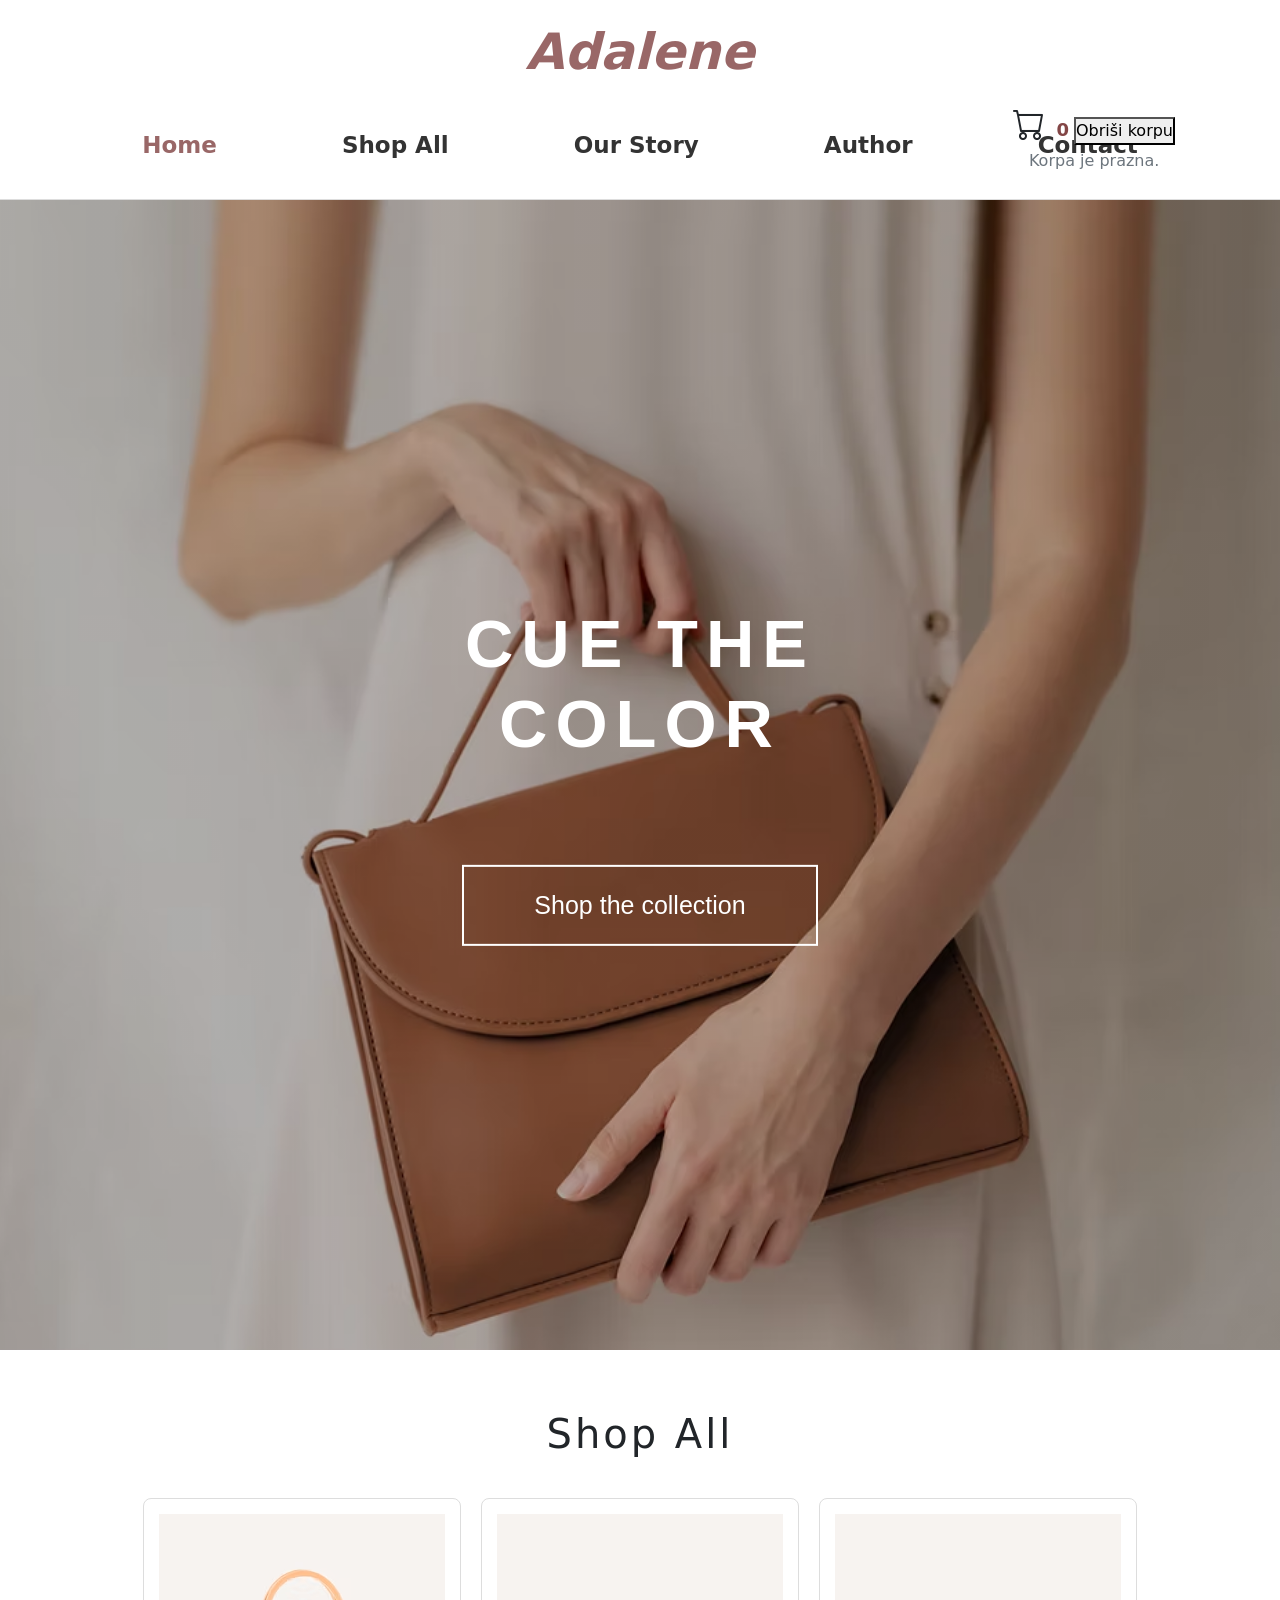
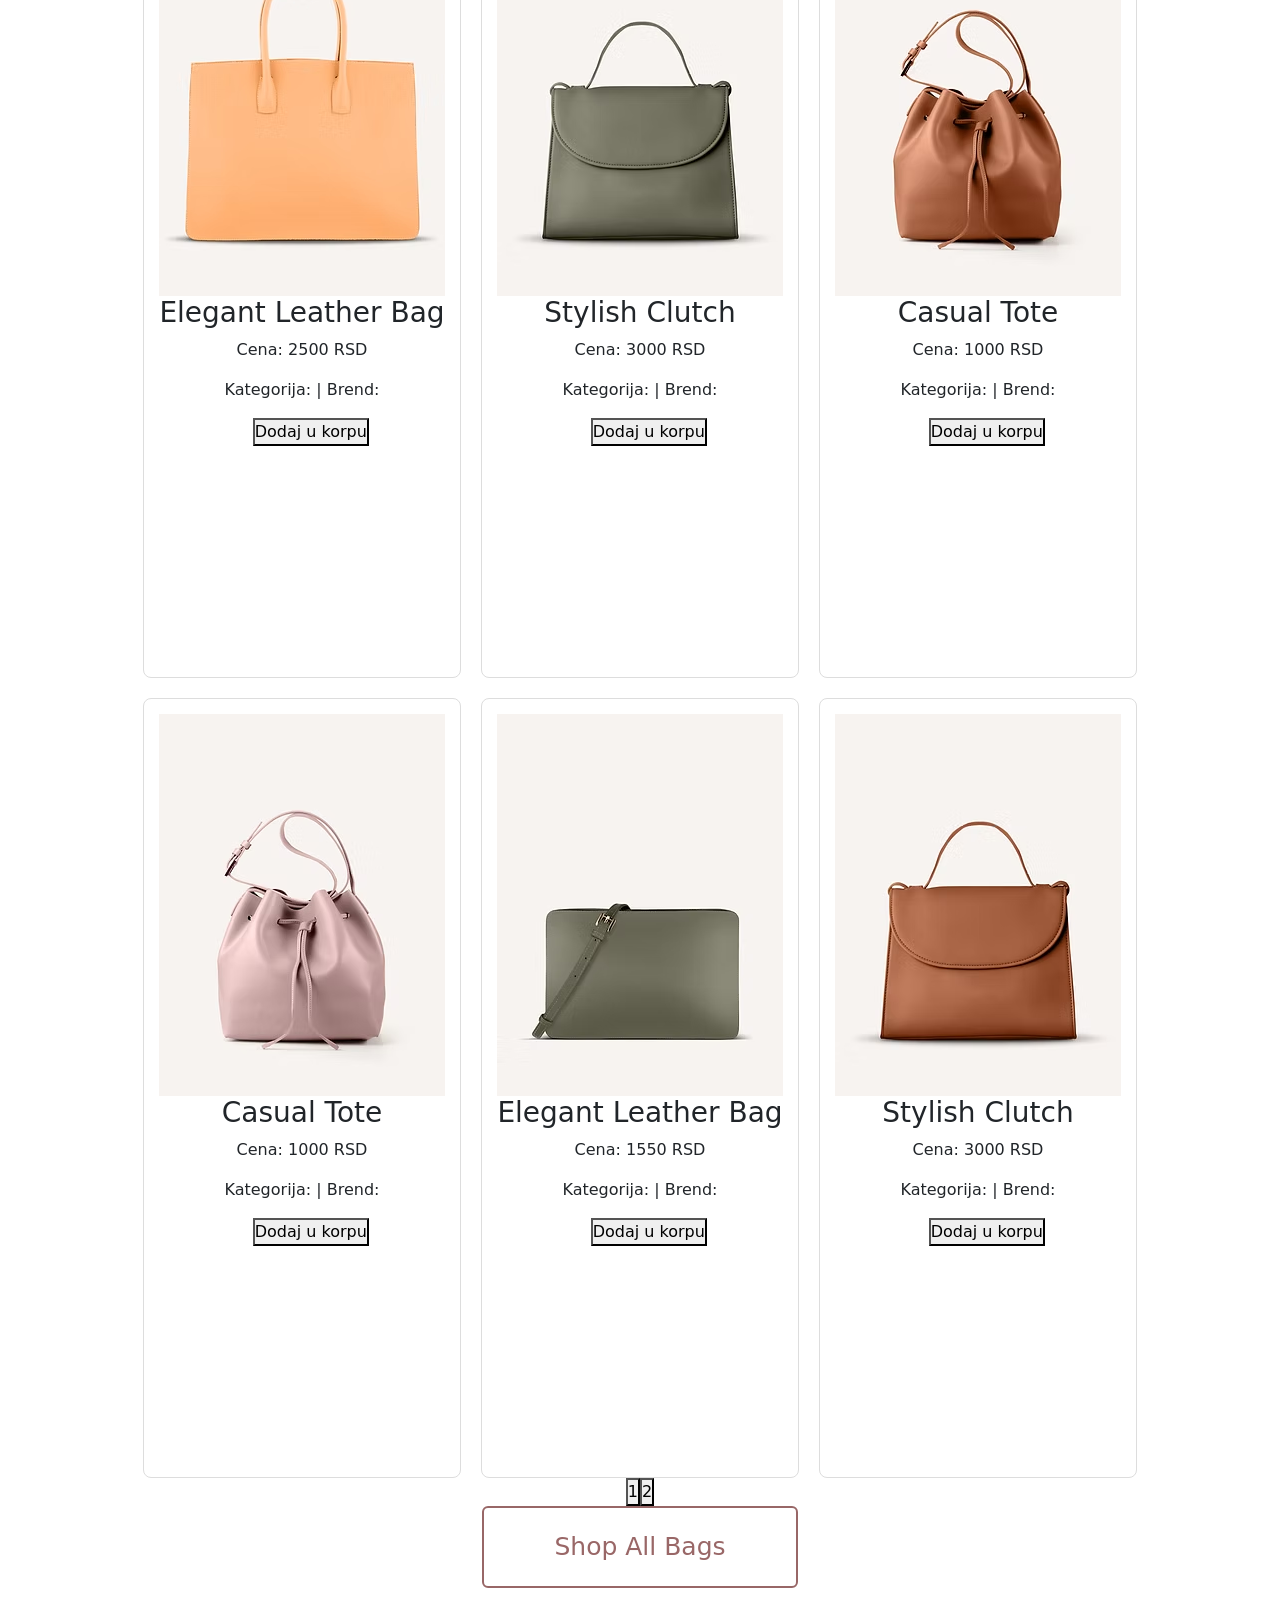
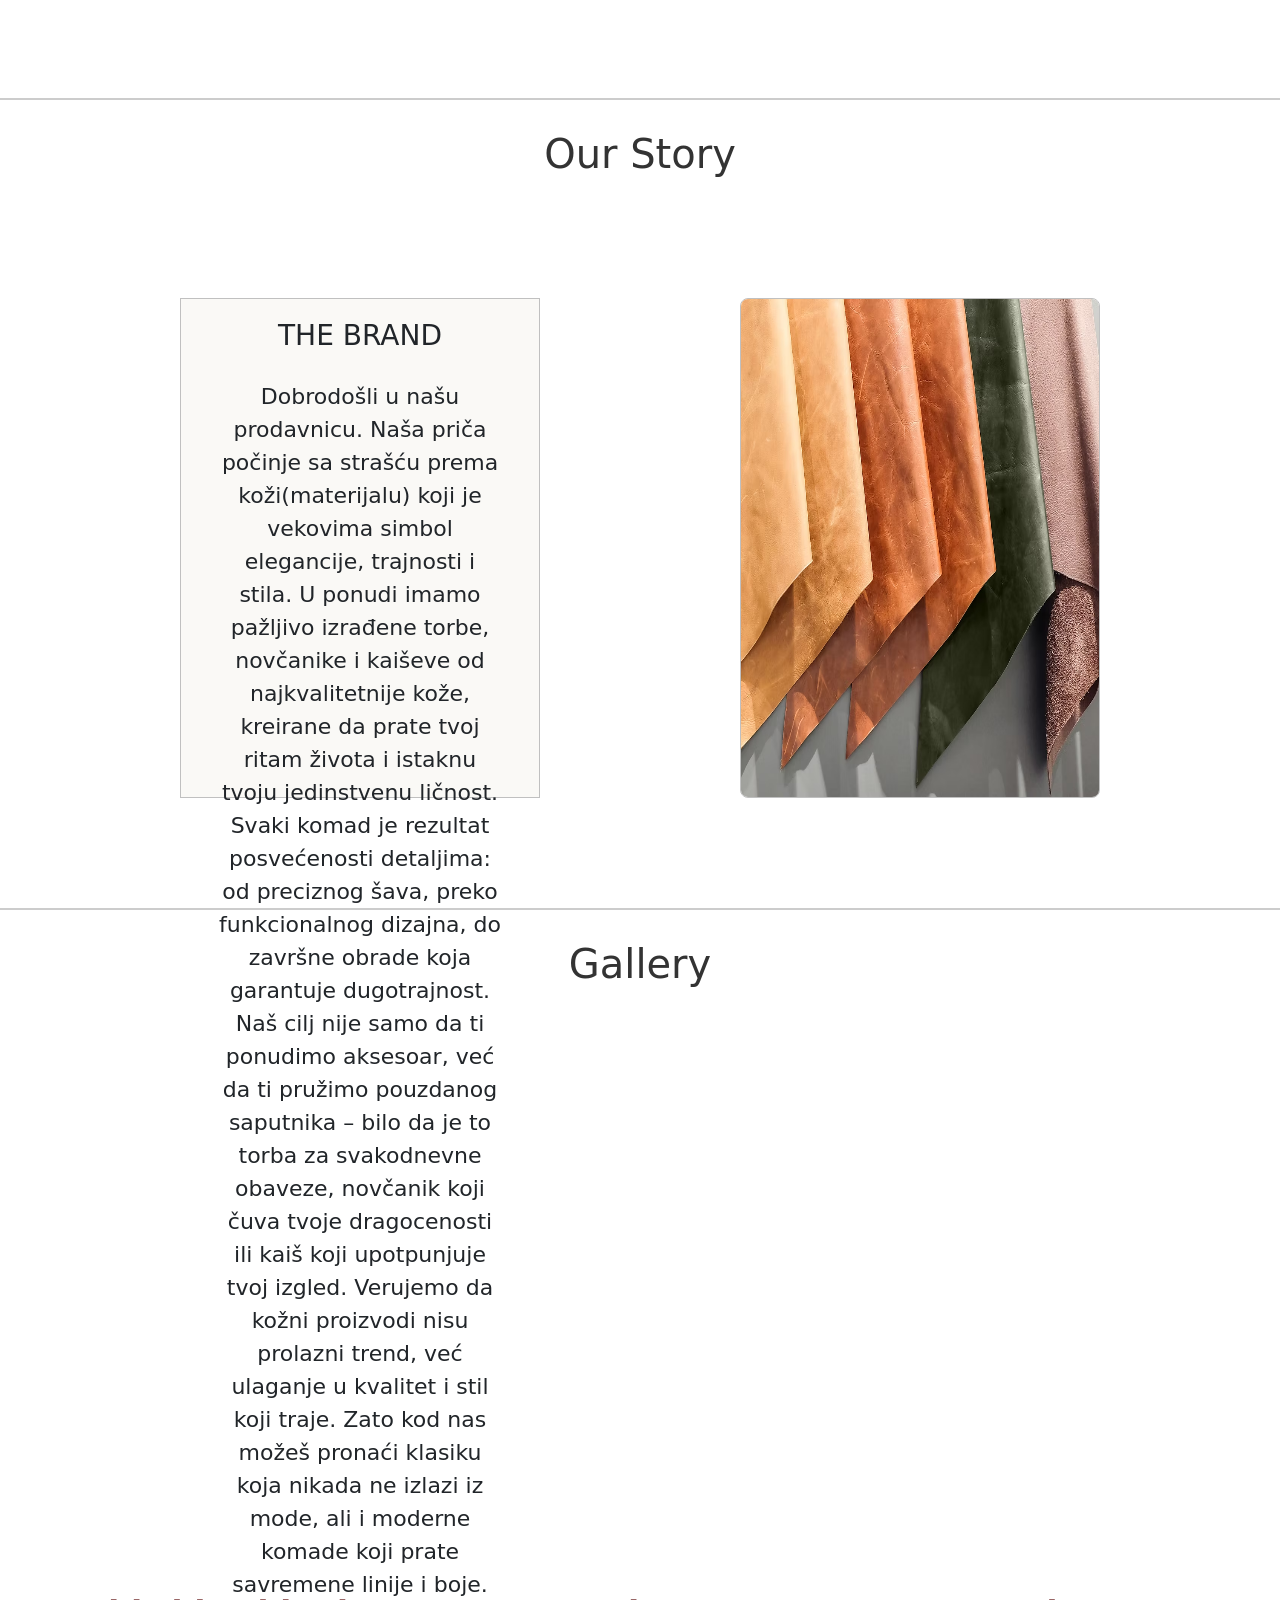
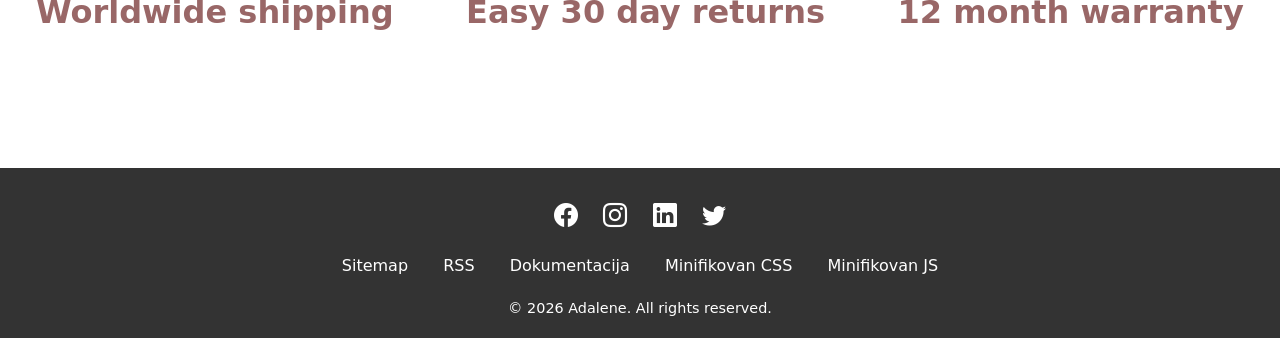
<file: index.html>
<!DOCTYPE html>
<html lang="en">
<head>
    <meta charset="UTF-8">
    <meta name="viewport" content="width=device-width, initial-scale=1.0">
    <link rel="stylesheet"  type="text/css" href="assets/css/style.css"/>
    <link href="https://cdn.jsdelivr.net/npm/bootstrap@5.0.2/dist/css/bootstrap.min.css" rel="stylesheet" integrity="sha384-EVSTQN3/azprG1Anm3QDgpJLIm9Nao0Yz1ztcQTwFspd3yD65VohhpuuCOmLASjC" crossorigin="anonymous">
    <link href="https://cdn.jsdelivr.net/npm/bootstrap-icons@1.11.3/font/bootstrap-icons.css" rel="stylesheet">
    <title>Adalene shop</title>
</head>
<body>
    <div id="header">
        <div id="logo">
            <a href="index.html">Adalene</a>
        </div>
        <div id="navigacija-korpa">
            <div id="navigacija">
                <ul>
                    <li><a class="activ" href="index.html">Home</a></li>
                    <li><a href="shopAll.html">Shop All</a></li>
                    <li><a href="#shop">Our Story</a></li>
                    <li><a href="author.html">Author</a></li>
                    <li><a href="contact.html">Contact</a></li>
                </ul>
            </div>
            <div id="korpa">
                <i class="bi bi-cart fs-2"></i>
                <span id="cartCount">0</span>
                <button id="clearCart">Obriši korpu</button>
                <div id="cartItems"></div>
                <div id="message"></div>
            </div>
        </div>
    </div>
    <div class="image-container">
         <div class="overlay-text">
             <h1>CUE THE COLOR</h1>
             <a href="#">Shop the collection</a>
        </div>
    </div>
   <div class="shopAll">
        <h2>Shop All</h2>
       
        <div class="products"></div>

        <!-- Navigacija za slider/paginaciju -->
        <div id="pagination"></div>

        <div class="shop-btn">
            <a href="shopAll.html" id="shop" class="btn">Shop All Bags</a>
        </div>
    </div>
    <div id="ourStory" class="full-width-title">
        <h2>Our Story</h2>
     </div>

  <!-- Glavna sekcija -->
  <div class="section">
    <div class="text">
      <h3>THE BRAND</h3>
      <p>
        Dobrodošli u našu prodavnicu.
        Naša priča počinje sa strašću prema koži(materijalu) koji je vekovima simbol elegancije, trajnosti i stila. U ponudi imamo pažljivo izrađene torbe, novčanike i kaiševe od najkvalitetnije kože, kreirane da prate tvoj ritam života i istaknu tvoju jedinstvenu ličnost.
        Svaki komad je rezultat posvećenosti detaljima: od preciznog šava, preko funkcionalnog dizajna, do završne obrade koja garantuje dugotrajnost. Naš cilj nije samo da ti ponudimo aksesoar, već da ti pružimo pouzdanog saputnika – bilo da je to torba za svakodnevne obaveze, novčanik koji čuva tvoje dragocenosti ili kaiš koji upotpunjuje tvoj izgled.
        Verujemo da kožni proizvodi nisu prolazni trend, već ulaganje u kvalitet i stil koji traje. Zato kod nas možeš pronaći klasiku koja nikada ne izlazi iz mode, ali i moderne komade koji prate savremene linije i boje.
      </p>
    </div>
    <div class="image">
      <img src="assets/img/our-story.jpg" alt="Brand Packaging">
    </div>
  </div>
  <div class="full-width-title">
        <h2>Gallery</h2>
  </div>
  <div class="banner-container">
        <div class="banner-images">
            
        </div>
        <div class="banner-text">
            <p>Worldwide shipping</p>
            <p>Easy 30 day returns</p>
            <p>12 month warranty</p>
        </div>
  </div>
 
  <footer class="site-footer">
        <div class="footer-social">
            <a href="https://facebook.com" target="_blank"><i class="bi bi-facebook"></i></a>
            <a href="https://instagram.com" target="_blank"><i class="bi bi-instagram"></i></a>
            <a href="https://linkedin.com" target="_blank"><i class="bi bi-linkedin"></i></a>
            <a href="https://twitter.com" target="_blank"><i class="bi bi-twitter"></i></a>
        </div>

        <div class="footer-links">
            <a href="sitemap.xml">Sitemap</a>
            <a href="rss.xml">RSS</a>
            <a href="docs.html">Dokumentacija</a>
            <a href="style.min.css">Minifikovan CSS</a>
            <a href="script.min.js">Minifikovan JS</a>
        </div>

        <p class="footer-copy">&copy; 2026 Adalene. All rights reserved.</p>
  </footer>


    <script src="https://ajax.googleapis.com/ajax/libs/jquery/3.7.1/jquery.min.js"></script>
    <script src="assets/js/main.js"></script>
</body>
</html>
</file>
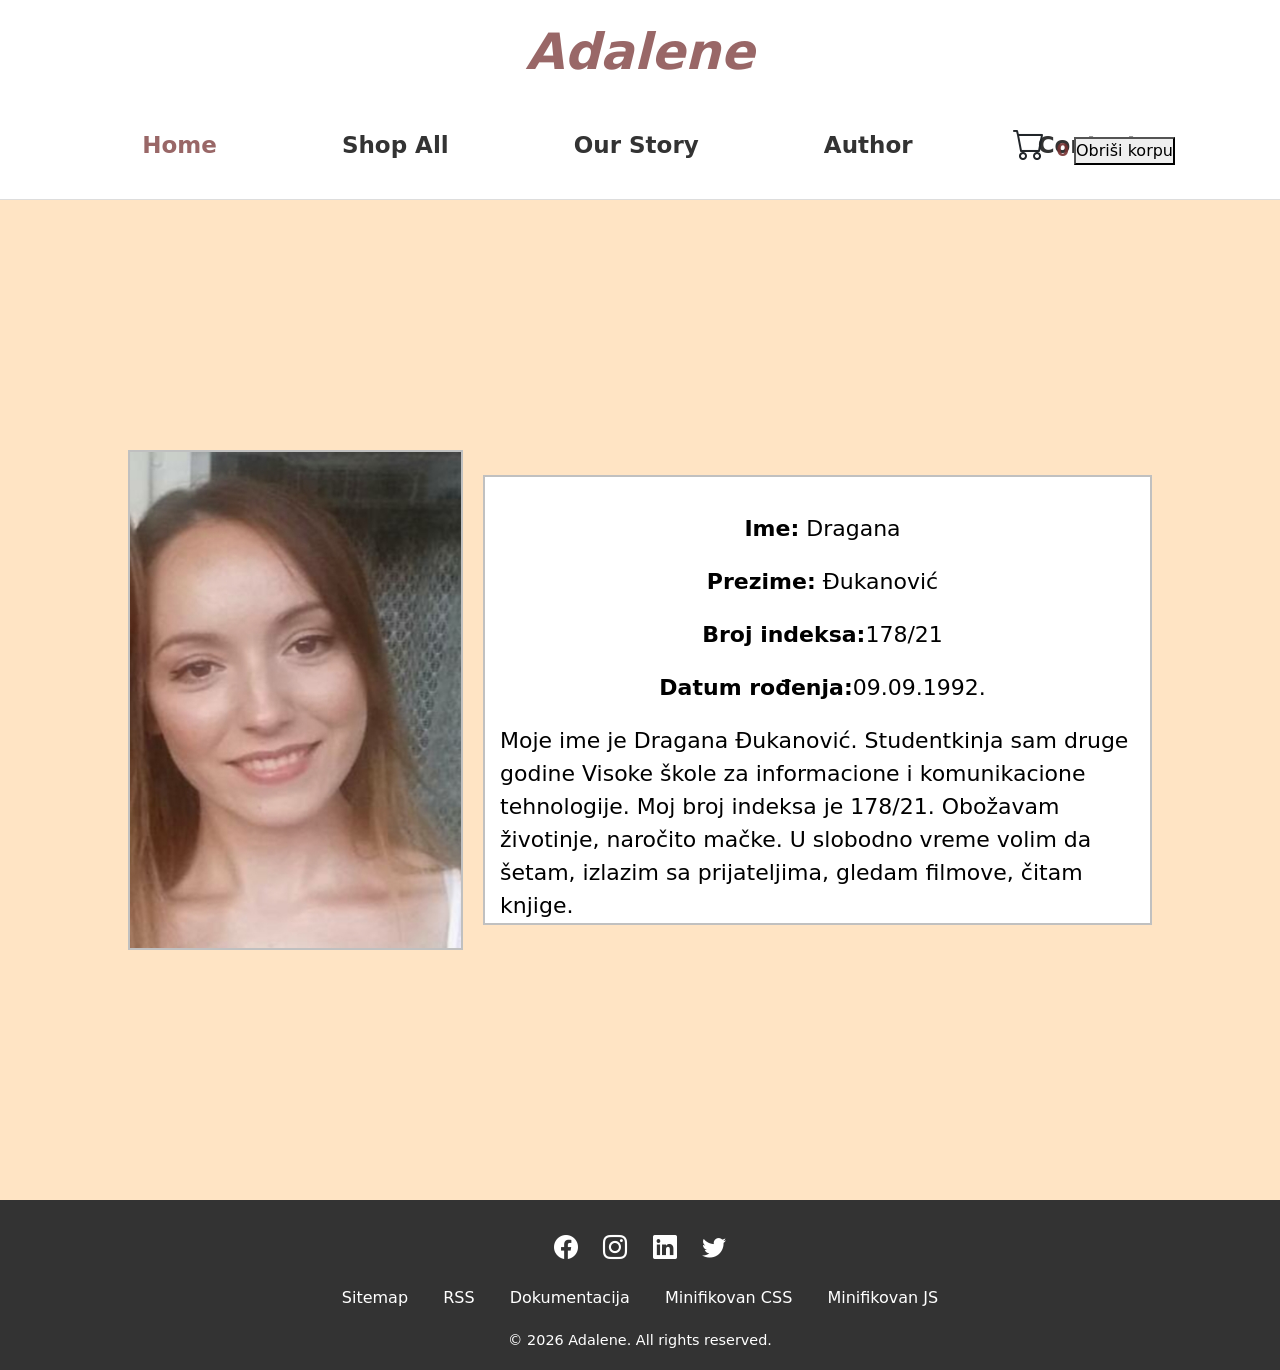
<file: author.html>
<!DOCTYPE html>
<html lang="en">
<head>
    <meta charset="UTF-8">
    <meta name="viewport" content="width=device-width, initial-scale=1.0">
    <link rel="stylesheet"  type="text/css" href="assets/css/style.css"/>
    <link href="https://cdn.jsdelivr.net/npm/bootstrap@5.0.2/dist/css/bootstrap.min.css" rel="stylesheet" integrity="sha384-EVSTQN3/azprG1Anm3QDgpJLIm9Nao0Yz1ztcQTwFspd3yD65VohhpuuCOmLASjC" crossorigin="anonymous">
    <link href="https://cdn.jsdelivr.net/npm/bootstrap-icons@1.11.3/font/bootstrap-icons.css" rel="stylesheet">
    <title>Adalene shop</title>
</head>
<body>
    <div id="header">
        <div id="logo">
            <a href="index.html">Adalene</a>
        </div>
        <div id="navigacija-korpa">
            <div id="navigacija">
                <ul>
                    <li><a class="activ" href="index.html">Home</a></li>
                    <li><a href="shopAll.html">Shop All</a></li>
                    <li><a href="index.html#shop">Our Story</a></li>
                    <li><a href="author.html">Author</a></li>
                    <li><a href="contact.html">Contact</a></li>
                </ul>
            </div>
            <div id="korpa">
                <i class="bi bi-cart fs-2"></i>
                <span id="cartCount">0</span>
                <button id="clearCart">Obriši korpu</button>
            </div>
        </div>
    </div>

    <div id="autor">
            <div id="autor-blok">
                <div id="autor-slika">
                    <img src="assets/img/autor-slika.jpg" alt="autor">
                </div>
                <div id="autor-tekst">
                    <p><b>Ime:</b> Dragana</p>
                    <p><b>Prezime:</b> Đukanović</p>
                    <p><b>Broj indeksa:</b>178/21</p>
                    <p><b>Datum rođenja:</b>09.09.1992.</p>
                    <p>Moje ime je Dragana Đukanović. Studentkinja sam druge godine Visoke škole za informacione i komunikacione tehnologije. Moj broj indeksa je 178/21. Obožavam životinje, naročito mačke. U slobodno vreme volim da šetam, izlazim sa prijateljima, gledam filmove, čitam knjige.</p>    
                </div>
            </div>
        
    </div>

    <footer class="site-footer1">
        <div class="footer-social">
            <a href="https://facebook.com" target="_blank"><i class="bi bi-facebook"></i></a>
            <a href="https://instagram.com" target="_blank"><i class="bi bi-instagram"></i></a>
            <a href="https://linkedin.com" target="_blank"><i class="bi bi-linkedin"></i></a>
            <a href="https://twitter.com" target="_blank"><i class="bi bi-twitter"></i></a>
        </div>

        <div class="footer-links">
            <a href="sitemap.xml">Sitemap</a>
            <a href="rss.xml">RSS</a>
            <a href="docs.html">Dokumentacija</a>
            <a href="style.min.css">Minifikovan CSS</a>
            <a href="script.min.js">Minifikovan JS</a>
        </div>

        <p class="footer-copy">&copy; 2026 Adalene. All rights reserved.</p>
    </footer>
    <script src="https://ajax.googleapis.com/ajax/libs/jquery/3.7.1/jquery.min.js"></script>
    <script src="assets/js/main.js"></script>
</body>
</html>
</file>
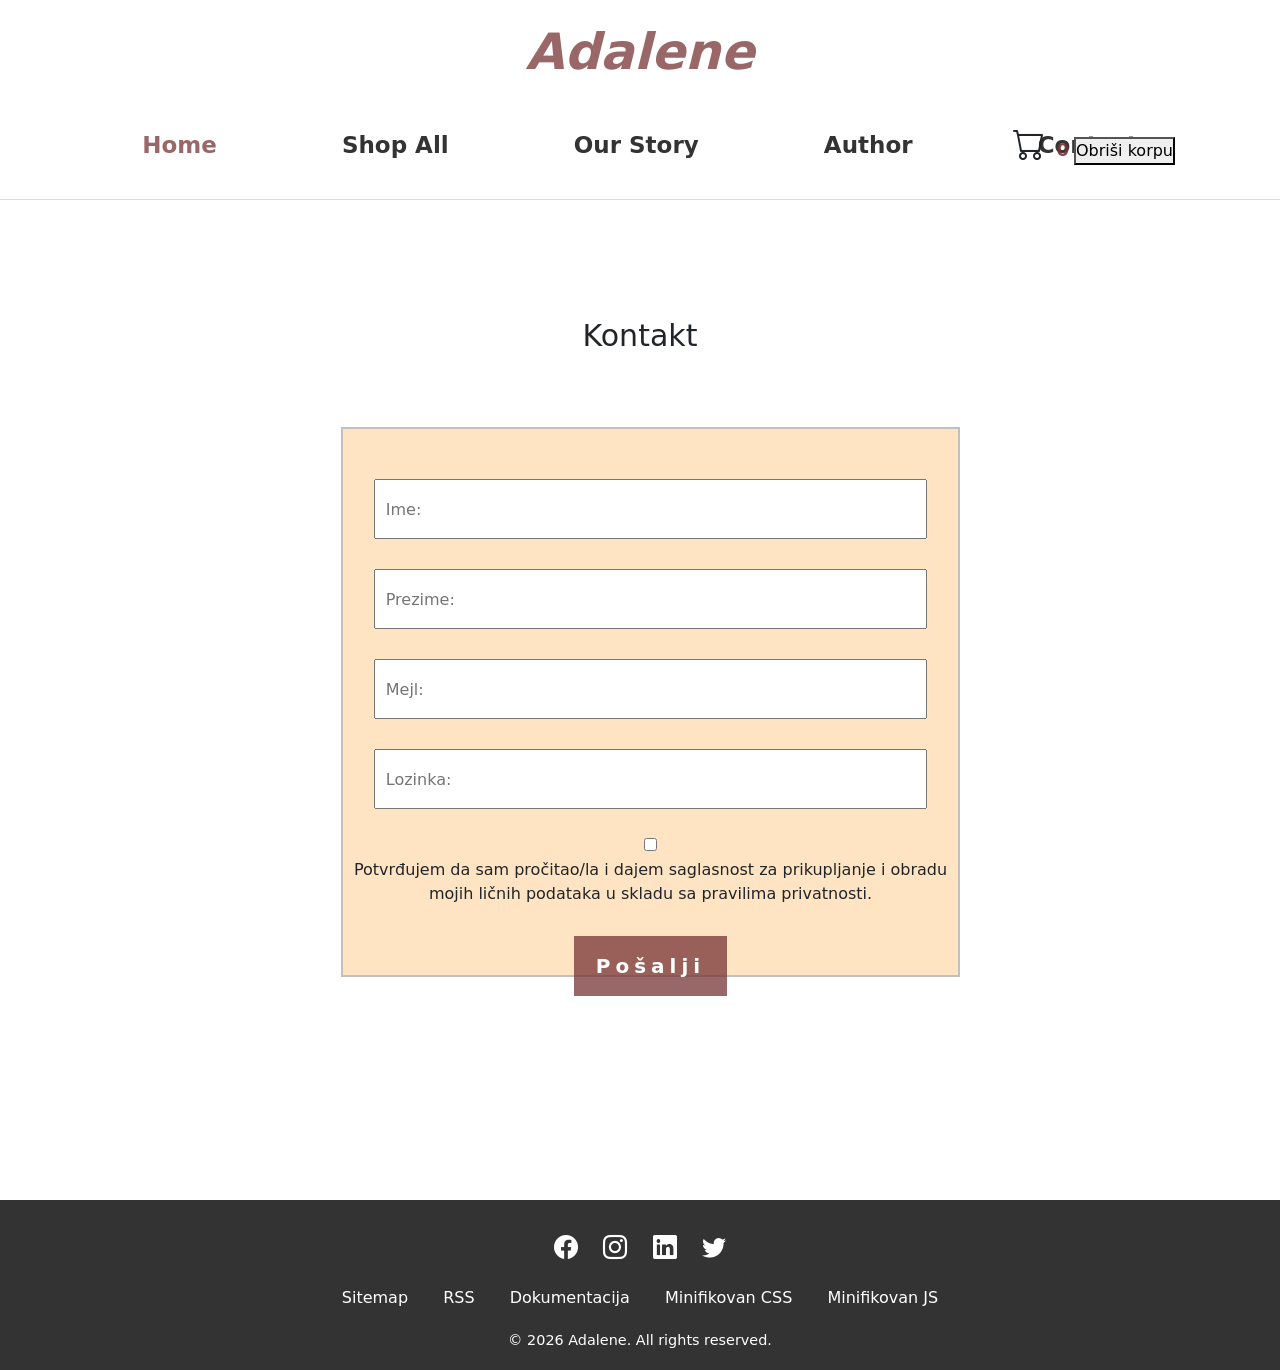
<file: contact.html>
<!DOCTYPE html>
<html lang="en">
    <head>
        <meta charset="UTF-8">
        <meta name="viewport" content="width=device-width, initial-scale=1.0">
        <link rel="stylesheet"  type="text/css" href="assets/css/style.css"/>
        <link href="https://cdn.jsdelivr.net/npm/bootstrap@5.0.2/dist/css/bootstrap.min.css" rel="stylesheet" integrity="sha384-EVSTQN3/azprG1Anm3QDgpJLIm9Nao0Yz1ztcQTwFspd3yD65VohhpuuCOmLASjC" crossorigin="anonymous">
        <link href="https://cdn.jsdelivr.net/npm/bootstrap-icons@1.11.3/font/bootstrap-icons.css" rel="stylesheet">
        <title>Adalene shop</title>
    </head>
    <body>
        <div id="header">
            <div id="logo">
                <a href="index.html">Adalene</a>
            </div>
            <div id="navigacija-korpa">
                <div id="navigacija">
                    <ul>
                        <li><a class="activ" href="index.html">Home</a></li>
                        <li><a href="shopAll.html">Shop All</a></li>
                        <li><a href="index.html#shop">Our Story</a></li>
                        <li><a href="author.html">Author</a></li>
                        <li><a href="contact.html">Contact</a></li>
                    </ul>
                </div>
                <div id="korpa">
                    <i class="bi bi-cart fs-2"></i>
                    <span id="cartCount">0</span>
                    <button id="clearCart">Obriši korpu</button>
                </div>
            </div>
        </div>

        <div id="content-form">
            <h1><span>Kontakt</span></h1>
                <div id="content-form-block">
                    <div id="forma">
                        <form name="prijava" id="prijava">
                             <div class="input">
                                <input type="text" id="ime" placeholder="Ime:" >
                                <div class="blok-greske sakriveno"></div>
                                <div class="blok-uspeh"></div>
                             </div>

                             <div class="input">
                                 <input type="text" id="prezime" placeholder="Prezime:">
                                 <div class="blok-greske sakriveno"></div>
                                 <div class="blok-uspeh"></div>
                             </div>

                             <div class="input">
                                 <input type="email" id="mejl" placeholder="Mejl:">
                                 <div class="blok-greske sakriveno"></div>
                                 <div class="blok-uspeh"></div>
                             </div>

                             <div class="input">
                                <input type="password" id="lozinka" placeholder="Lozinka:">
                                <div class="blok-greske sakriveno"></div>
                                <div class="blok-uspeh"></div>
                             </div>
                             <input type="checkbox" id="option1" name="option1" value="yes">
                                <label for="option1">Potvrđujem da sam pročitao/la i dajem saglasnost za prikupljanje i obradu mojih ličnih podataka u skladu sa pravilima privatnosti.</label>
                             <div>
                                <input type="button" value="Pošalji" id="dugme" />
                             </div>
                        </form>
                        <div id="ispis"></div>
                    </div>
                
                </div>
        </div>
        <footer class="site-footer1">
            <div class="footer-social">
                <a href="https://facebook.com" target="_blank"><i class="bi bi-facebook"></i></a>
                <a href="https://instagram.com" target="_blank"><i class="bi bi-instagram"></i></a>
                <a href="https://linkedin.com" target="_blank"><i class="bi bi-linkedin"></i></a>
                <a href="https://twitter.com" target="_blank"><i class="bi bi-twitter"></i></a>
            </div>

            <div class="footer-links">
                <a href="sitemap.xml">Sitemap</a>
                <a href="rss.xml">RSS</a>
                <a href="docs.html">Dokumentacija</a>
                <a href="style.min.css">Minifikovan CSS</a>
                <a href="script.min.js">Minifikovan JS</a>
            </div>

            <p class="footer-copy">&copy; 2026 Adalene. All rights reserved.</p>
        </footer>
        <script src="https://ajax.googleapis.com/ajax/libs/jquery/3.7.1/jquery.min.js"></script>
        <script src="assets/js/main.js"></script>
    </body>
</html>
</file>
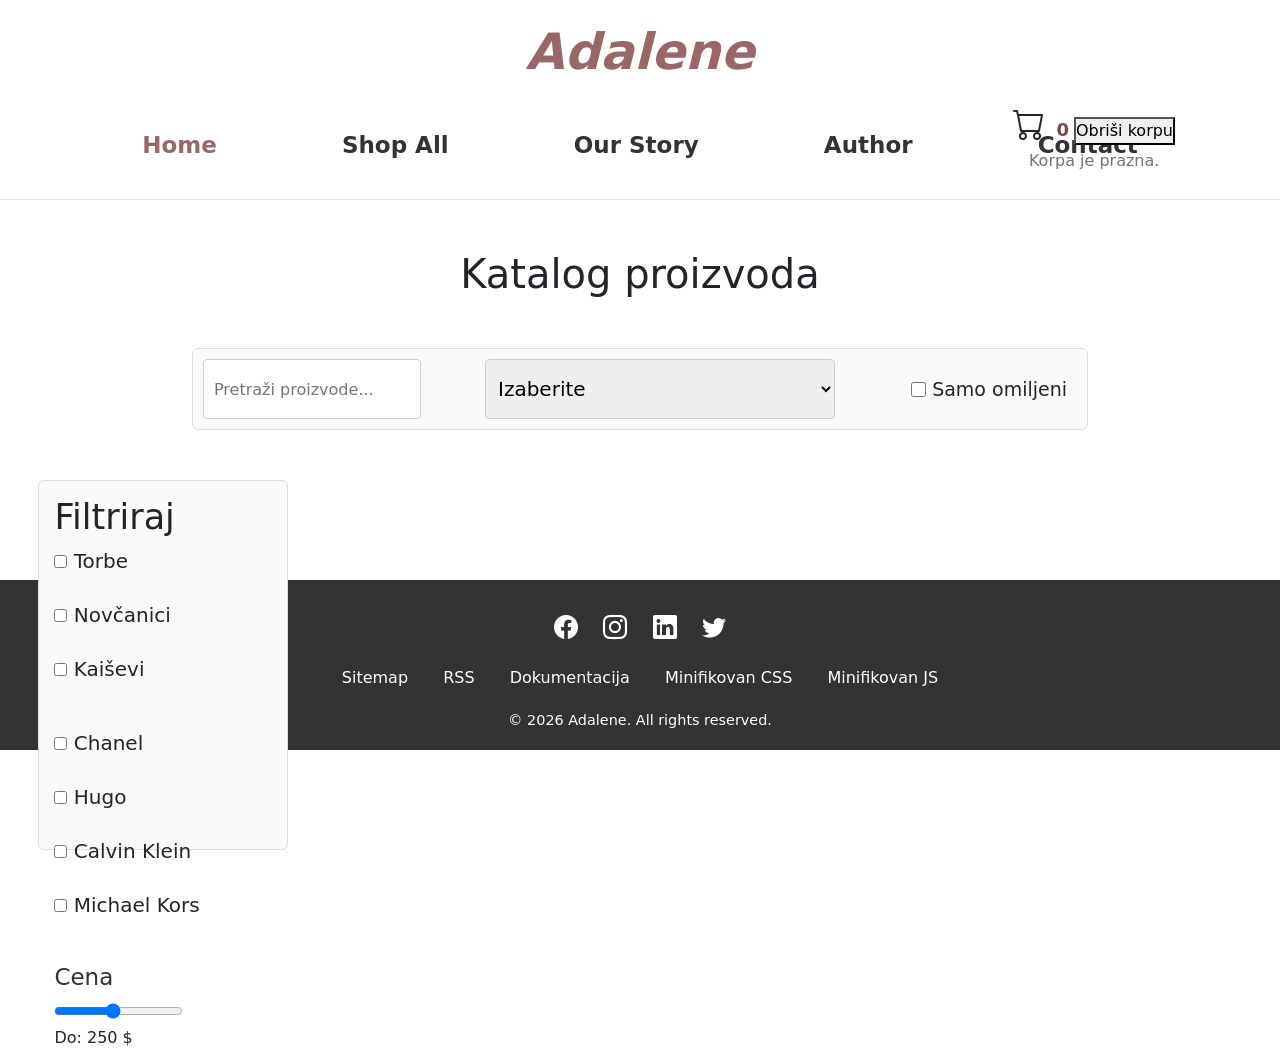
<file: shopAll.html>
<!DOCTYPE html>
<html lang="en">
    <head>
        <meta charset="UTF-8">
        <meta name="viewport" content="width=device-width, initial-scale=1.0">
        <link rel="stylesheet"  type="text/css" href="assets/css/style.css"/>
        <link href="https://cdn.jsdelivr.net/npm/bootstrap@5.0.2/dist/css/bootstrap.min.css" rel="stylesheet" integrity="sha384-EVSTQN3/azprG1Anm3QDgpJLIm9Nao0Yz1ztcQTwFspd3yD65VohhpuuCOmLASjC" crossorigin="anonymous">
        <link href="https://cdn.jsdelivr.net/npm/bootstrap-icons@1.11.3/font/bootstrap-icons.css" rel="stylesheet">
        <title>Adalene shop</title>
    </head>
    <body>
       <div id="header">
            <div id="logo">
                <a href="index.html">Adalene</a>
            </div>
            <div id="navigacija-korpa">
                <div id="navigacija">
                    <ul>
                        <li><a class="activ" href="index.html">Home</a></li>
                        <li><a href="shopAll.html">Shop All</a></li>
                        <li><a href="index.html#shop">Our Story</a></li>
                        <li><a href="author.html">Author</a></li>
                        <li><a href="contact.html">Contact</a></li>
                    </ul>
                </div>
                <div id="korpa">
                    <i class="bi bi-cart fs-2"></i>
                    <span id="cartCount">0</span>
                    <button id="clearCart">Obriši korpu</button>
                    <div id="cartItems"></div>
                    <div id="message"></div>
                </div>
            </div>
        </div>

        <div id="product-title">
            <h1>Katalog proizvoda</h1>
        </div>

    <!-- Gornji filter-bar -->
        <div class="filter-bar">
            <div class="filter-item">
                <input type="text" placeholder="Pretraži proizvode..." class="search-input">
            </div>
            <div class="filter-item">
                <select class="sortDropdown">
                    <option value="default">Izaberite</option>
                    <option value="price-asc">Cena: rastuće</option>
                    <option value="price-desc">Cena: opadajuće</option>
                    <option value="name-asc">Naziv: A-Z</option>
                    <option value="name-desc">Naziv: Z-A</option>
                </select>
            </div>
            <div class="filter-item">
                <label class="fav-checkbox">
                    <input type="checkbox"> Samo omiljeni
                </label>
            </div>
        </div>

    <!-- Donji blok: filteri levo + proizvodi desno -->
        <div class="content-layout">
            <aside class="filters">
                <h3>Filtriraj</h3>

            
                <div class="filter-section categories">
                    <h4>Kategorije</h4>
                    
                </div>

            
                <div class="filter-section brands">
                    <h4>Brendovi</h4>
                
                </div>

                <!-- Cena -->
                <div class="filter-section">
                    <h4>Cena</h4>
                    <input type="range" min="50" max="500" value="250" class="price-range">
                    <p>Do: <span id="price-value">250</span> $</p>
                </div>
            </aside>

        <!-- Proizvodi -->
            <section class="products"></section>
        </div>

    
        
        <footer class="site-footer">
            <div class="footer-social">
                <a href="https://facebook.com" target="_blank"><i class="bi bi-facebook"></i></a>
                <a href="https://instagram.com" target="_blank"><i class="bi bi-instagram"></i></a>
                <a href="https://linkedin.com" target="_blank"><i class="bi bi-linkedin"></i></a>
                <a href="https://twitter.com" target="_blank"><i class="bi bi-twitter"></i></a>
            </div>

            <div class="footer-links">
                <a href="sitemap.xml">Sitemap</a>
                <a href="rss.xml">RSS</a>
                <a href="docs.html">Dokumentacija</a>
                <a href="style.min.css">Minifikovan CSS</a>
                <a href="script.min.js">Minifikovan JS</a>
            </div>

            <p class="footer-copy">&copy; 2026 Adalene. All rights reserved.</p>
        </footer>
        <script src="https://ajax.googleapis.com/ajax/libs/jquery/3.7.1/jquery.min.js"></script>
        <script src="assets/js/main.js"></script>
    </body>
</html>
</file>
<file: assets/css/style.css>
*{
    margin: 0;
    padding: 0;
}
@font-face{
    font-family:"moj-font";
    src:url("../font/Roboto-Regular.ttf");
}
body{
    font-family:"moj-font";
 }
#header{
    height:200px;
    width:100%;
    /*background-color: rgb(199, 211, 223);*/
    text-align: center;   
    padding: 40px;
    position: sticky;
    top: 0;              
    background: #fff;   
    z-index: 10;
    padding: 15px;
    border-bottom: 1px solid #ddd;
}
#logo a {
  font-size: 50px;
  font-weight: bold;
  text-decoration: none;
  font-style: italic;
  color: rgba(117, 50, 50, 0.74);
  /*background-color: beige;*/
}
#navigacija-korpa {
  height:50px;
  display:flex;
  justify-content: space-between; 
  align-items: center;
  margin-top: 30px;
  position:relative;
  /*background-color: rgb(72, 255, 0);*/
}
/* Navigacija */
#navigacija {
  flex: 1;             
  text-align: center;  
}
#navigacija ul {
  list-style: none;
  padding: 0;
  margin: 0;
}
#navigacija li {
  display: inline-block;
  margin: 0 60px;
}
#navigacija a {
  text-decoration: none;
  color: #333;
  font-weight: bold;
  font-size:23px;
}
#navigacija a:hover{
  color:rgba(117, 50, 50, 0.74);
}
#navigacija ul li a.activ{
  color:rgba(117, 50, 50, 0.74);
}
/* Korpa */
#korpa {
 position: absolute;
 right:90px;
/*background-color: pink;*/
}
.image-container {
  width: 100%;
  height: 1150px;
  background-image: linear-gradient(rgba(0,0,0,0.3), rgba(0,0,0,0.3)),url('../img/cover.jpg'); 
  background-size: cover;   
  background-position: center; 
  position: relative;       
}
.overlay-text {
  position: absolute;
  top: 50%;
  left: 50%;
  transform: translate(-50%, -50%);
  text-align: center;
  color: white;
  font-family: Arial, sans-serif;
}
 .overlay-text h1 {
  font-size: 67px;
  font-weight: bold;
  letter-spacing: 8px;
  margin: 0;
}
 .overlay-text a {
  display: inline-block;
    padding: 20px 70px;
    font-size: 25px;
    text-decoration: none;
    color: white;
    background-color: transparent; 
    border: 2px solid white; 
    text-align: center;
    cursor: pointer;
    margin-top:100px;
}
.overlay-text a:hover {
  color: rgba(117, 50, 50, 0.74);
  background-color: white;
}
.shopAll {
  position: relative;
  text-align: center;
  padding: 60px 20px;
  /*background-color: #333;*/
}
.prev, .next {
  cursor: pointer;
  position: absolute;
  top: 50%;                
  transform: translateY(-50%);
  padding: 16px;
  color: white;
  font-weight: bold;
  font-size: 24px;
  transition: 0.6s ease;
  background-color: rgba(117, 50, 50, 0.74);
  border-radius: 3px;
  user-select: none;
  text-decoration: none;
}
.prev {
  left: 0;
  margin-left:50px;
}
.next {
  right: 0;
  margin-right:50px;
}
.prev:hover, .next:hover {
  background-color: bisque;
  color:white;
}
.shopAll h2 {
  font-size: 2.5rem;
  margin-bottom: 40px;
  letter-spacing: 3px;
}
.products {
  display: flex;
  justify-content: center;
  gap: 40px;
  flex-wrap: wrap;
  /*background-color: red;*/
}
.product {
  position: relative;
  width: 500px;
  text-align: center;
  /*background-color: yellow;*/
}
.product img {
  width: 100%;
  height: auto;
  border: 1px solid #ddd;
}
.product .tag {
  position: absolute;
  top: 10px;
  left: 10px;
  background: #333;
  color: #fff;
  font-size: 0.8rem;
  padding: 5px 10px;
  border-radius: 3px;
}
.product p {
  margin-top: 15px;
  font-size: 1.7rem;
  color: #333;
}
.product strong {
  display: block;
  margin-top: 5px;
  font-size: 1.6rem;
}
shop-btn {
  height:100px;
  margin-top: 40px;
  /*background-color: aqua;*/
}
.btn {
  display: inline-block;
  padding: 12px 28px;
  text-decoration: none;
  font-weight: 600;
  border-radius: 4px;
  transition: background 0.3s ease;
}
.shop-btn a{
  display: inline-block;
    padding: 20px 70px;
    font-size: 25px;
    text-decoration: none;
    color: rgba(117, 50, 50, 0.74);
    border: 2px solid rgba(117, 50, 50, 0.74); 
    text-align: center;
    cursor: pointer;
}
.shop-btn a:hover{
  background-color: rgba(117, 50, 50, 0.74);
  color:white;
}
.full-width-title {
    width: 100%;
    text-align: center;
    padding: 30px 0;
    border-top: 2px solid #ccc;
    margin-top:50px;
}
.full-width-title h2 {
    font-size: 2.5rem;
    margin: 0;
    color: #333;
}
.section {
    height:600px;
    width: 100%;
    padding: 40px;
    display: flex;
    gap: 200px;
    margin:50px auto 0;
    justify-content: center;
    box-sizing: border-box;
}
.text {
    width:30%;
    height:500px;
    text-align: center;
    display: flex;
    align-items: center;
    flex-direction: column;
    padding:20px;
    background-color: #faf9f6;
    border:1px solid silver;
}
.text h2{
  font-size: 30px;
}
.text p{
  width:90%;
  text-align: center;
  font-size: 22px;
  margin-top: 20px;
}
.image {
    width:30%;
    height:500px;
}
.image img {
    height:100%;
    width: 100%;
    border-radius: 8px;
    border:1px solid silver;
}
.banner-container {
  height:550px;
  width: 100%;
  margin-top:100px;
  text-align: center;
}
.banner-images {
  height:450px;
  width:100%;
  display: flex;
  justify-content: center;
  gap: 10px;
  margin-bottom: 20px;
  transition: transform 0.3s ease, box-shadow 0.3s ease;
}
.item:hover{
  transform:scale(1.02);
  box-shadow: 0 10px 15px rgba(0,0,0,0.3);
}
.item{
  width:17%;
}
.banner-images img {
  width:100%;   
  height: 430px;  
  object-fit: cover;
  display: block;
}
.banner-text {
  height:100px;
  width:100%;
  display: flex;
  justify-content: space-around;
}
.banner-text p {
  font-size: 32px;
  font-weight: bold;
  color: rgba(117, 50, 50, 0.74);
}
.site-footer{
  width:100%;
  height:170px;
  background: #333;
  color: white;
  text-align: center;
  padding: 30px 20px;
  margin-top:100px;
}
.footer-social {
  margin-bottom: 20px;
}
.footer-social a {
  color: white;
  font-size: 1.5rem;
  margin: 0 10px;
  transition: color 0.3s ease;
}
.footer-social a:hover {
  color: bisque; 
}
.footer-links {
  margin-bottom: 20px;
}
.footer-links a {
  color: #fff;
  margin: 0 15px;
  text-decoration: none;
  font-weight: 500;
}
.footer-links a:hover {
  color: bisque; 
}
.footer-copy {
  font-size: 0.9rem;
  color: white;
}

/*Autor*/

#autor{
    width:100%;
    height:1000px;
    background-color: bisque;
    display:flex;
    justify-content:space-around;
    align-items: center;
}
#autor-blok{
    width:80%;
    height:500px;
    /*background-color: burlywood;*/
    display:flex;
    justify-content:space-around;
    align-items: center;    
}
#autor-tekst{
    width:700px;
    height:450px;
    
    border:2px solid silver;
    background-color: white;
    margin-left: 1%;
    font-size:22px;
}
#autor-tekst :nth-child(1){
    margin-top:35px;
}
#autor-tekst p{
    margin-top:20px;
    margin-left:10px;
    color:black;
    text-align:center;
}
#autor-tekst :nth-child(5){
    text-align:left;
    margin:20px 15px 0px 15px;
}
#autor-slika{
    width:350px;
    height:500px;
    border:2px solid silver;
    margin-right: 1%;
}
#autor-slika img{
    width:100%;
    height:100%;
}
.site-footer1{
  width:100%;
  height:170px;
  background: #333;
  color: white;
  text-align: center;
  padding: 30px 20px;
}

/*Forma*/

#content-form{
    width:100%;
    height:1000px;
    padding-top:40px;
    align-items: center;  
    display:flex;
    justify-content: center;
    flex-direction: column;
    text-align: center;
}
#content-form h1{
   font-size:30px;
   margin-top:-100px;
}
#content-form-block{
    width:50%;
    height:660px;
    text-align:center;
    display:flex ;  
    justify-content: space-between;
    padding-top:20px;
    align-items: center;
}
#forma{
    width:100%;
    margin-left:21px;
    height:550px; 
}
#forma p{
    font-size:15px;
    padding:0px 15px;
}
 form{
    width:100%;
    height:100%;
    padding-top:20px;
    background-color:bisque;
    border:2px solid silver;
}
input[type="text"]{
	padding-left:10px;
    width:90%;
    height:60px;
}
input[type="email"]{
	padding-left:10px;
    width:90%;
    height:60px;
}
input[type="password"]{
	padding-left:10px;
    width:90%;
    height:60px;
}
input[type="button"]{
	width:25%;
	height:60px;
	background-color:rgba(117, 50, 50, 0.74);
	border:none;
	letter-spacing:5px;
	color:white;
	font-size:20px;    
    cursor:pointer;
    margin-top: 30px;
    font-weight: bold;
}
input[type="button"]:hover{
  background-color:burlywood;
  color:black;
}
.input:nth-child(1){
    margin-top: 0px;
    padding-top: 30px;
}
.input{
    margin-top:5px;
}
.blok-greske{
    font-size:15px;
    height:25px;
    padding: 0px 15px;
}
.blok-uspeh{
    height:25px;
}
.sakriveno{
    display:none;
}
.crvena-bordura{
    border:1px solid red;
}
#ispis{
    color:green;
    margin-top:-40px;
}
.naslov{
    text-align: center;
}

/*ShopAll*/
#product-title{
  text-align: center;
  margin-top: 50px;
  margin-bottom: 50px;
}
.filter-bar {
  width:70%;
  display: flex;
  justify-content: space-around;
  align-items: center;
  margin: 0px auto;
  padding: 10px;
  background: #fafafa;
  border: 1px solid #ddd;
  border-radius: 6px;
}

.filter-item {
  flex: 1;
  text-align: center;
}

.filter-item:first-child {
  text-align: left;
}

.filter-item:last-child {
  text-align: right;
}

.search-input {
  padding: 8px;
  width: 200px;
  border: 1px solid #ccc;
  border-radius: 4px;
}

.sortDropdown {
  height:60px;
  width:350px;
  padding: 8px;
  border: 1px solid #ccc;
  border-radius: 4px;
  margin-left:40px;
  font-size: 20px;;
}

.fav-checkbox {
  display: flex;
  align-items: center;   
  gap: 6px;
  font-size: 19px;
  justify-content: end;
  line-height: 1; 
  margin-right:10px;       
}

.fav-checkbox input[type="checkbox"] {
  width: 15px;
  height: 15px;
  position: relative;
     
}

.content-layout {
  display: flex;
  gap: 30px;
  width: 100%;
 
  position:relative;
  margin-top:50px;
}

/* Filteri levo */
.filters {
  height:370px;
  width: 250px;
  background: #fafafa;
  border: 1px solid #ddd;
  border-radius: 6px;
  padding: 15px;
  position:absolute;
  top:5%;
  left:3%;
}
.filters h3{
 font-size: 35px;
}
.filter-section {
  margin-bottom: 20px;
}

.filter-section h4 {
  margin-bottom: 10px;
  font-size: 23px;
  color: #333;
}

.filters label {
  display: block;
  font-size: 20px;
}

/* Proizvodi desno */
.products {
  display: grid;
  grid-template-columns: repeat(3, 1fr);
  gap: 20px;
  width: 70%; 
  margin:0px auto;
}

.product-card {
  height:780px;
  border: 1px solid #ddd;
  padding: 15px;
  text-align: center;
  background: #fff;
  border-radius: 8px;
  transition: box-shadow 0.3s ease;
}

.product-card:hover {
  box-shadow: 0 4px 12px rgba(0,0,0,0.1);
}

.product-image {
  width: 85%;
  height: 600px;
  object-fit: cover;
  border-radius: 6px;
}



.product-name {
    font-size: 18px;
    margin: 10px 0;
}
.product-price {
    font-size: 16px;
    color: #444;
    margin-bottom: 10px;
}

.product-actions {
    width:62%;
    display: flex;
    justify-content: space-between;
    gap: 50px;
    margin-left:auto;
    margin-right:15px;
    
}

.btn-cart {
    padding: 14px 27px;
    border: none;
    border-radius: 4px;
    cursor: pointer;
    font-size: 20px;
    transition: background 0.3s ease;
    background: rgba(117, 50, 50, 0.74);
    color: #fff;
}
.btn-cart:hover {
    background: bisque;
    color:rgba(117, 50, 50, 0.74);
}
.btn-save {
  background: none;
  border: none;
  cursor: pointer;
  padding: 0;
}
.product-actions .btn-save{
  justify-content: flex-end;
}
.icon-save {
  width: 32px;
  height: 32px;
  fill: white;          
  stroke: black;       
  stroke-width: 2px;
  transition: all 0.3s ease;
}

.btn-save.active .icon-save {
  fill: red;           
  stroke: red;          
  width: 32px;          
  height: 32px;         
}
#cartCount {
  font-weight: bold;
  margin-left: 6px;
  font-size: 18px;
  color: rgba(117, 50, 50, 0.9);
}
</file>
